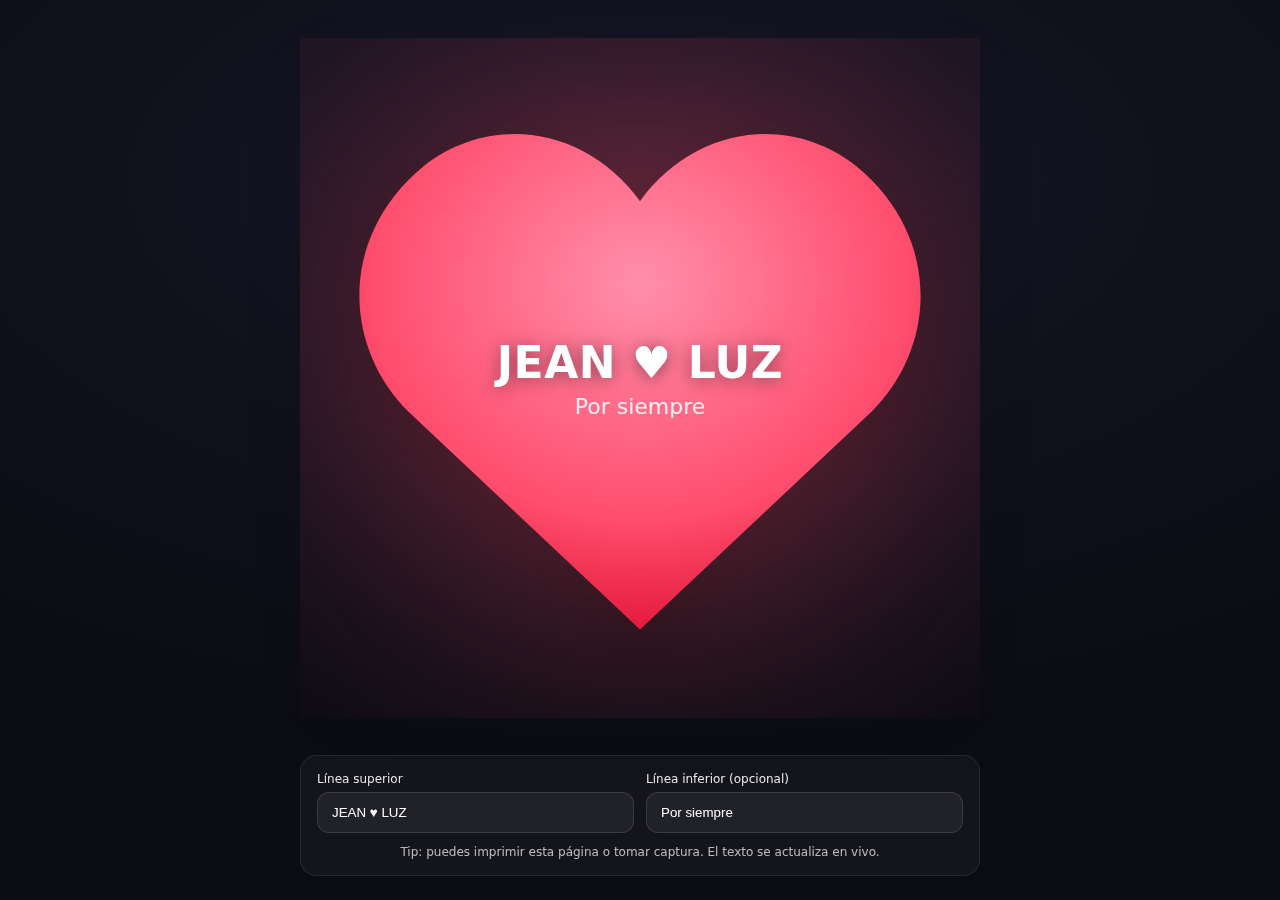
<file: TODO/Pruebas/index.html>
<!DOCTYPE html>
<html lang="es">
<head>
  <meta charset="UTF-8" />
  <meta name="viewport" content="width=device-width, initial-scale=1" />
  <title>Corazón animado con texto</title>
  <style>
    :root {
      --bg: #0b0b12;
      --accent: #ff4d6d;
      --accent-2: #ff8fab;
      --glow: rgba(255, 77, 109, 0.6);
      --text: #fff;
    }
    * { box-sizing: border-box; }
    html, body {
      height: 100%;
      margin: 0;
      font-family: system-ui, -apple-system, Segoe UI, Roboto, Ubuntu, Cantarell, Noto Sans, Arial, "Apple Color Emoji", "Segoe UI Emoji";
      background: radial-gradient(1200px 600px at 50% 20%, #161627, var(--bg));
      color: var(--text);
    }
    .wrap {
      min-height: 100dvh;
      display: grid;
      grid-template-rows: 1fr auto;
      place-items: center;
      gap: 24px;
      padding: 24px;
    }
    .card {
      width: min(680px, 92vw);
      aspect-ratio: 1/1;
      position: relative;
      display: grid;
      place-items: center;
      filter: drop-shadow(0 12px 32px rgba(0,0,0,.45));
    }

    /* SVG heart */
    .heart-svg {
      width: 100%;
      height: 100%;
      display: block;
    }
    .heart-shape {
      fill: url(#g);
      filter: drop-shadow(0 0 24px var(--glow));
      transform-origin: 50% 60%;
      animation: beat 1.2s ease-in-out infinite;
    }
    @keyframes beat {
      0%, 100% { transform: scale(1); }
      25% { transform: scale(1.04); }
      50% { transform: scale(1.08); }
      75% { transform: scale(1.04); }
    }

    /* Centered text over the heart */
    .center-text {
      position: absolute;
      inset: 0;
      display: grid;
      place-items: center;
      text-align: center;
      padding: 24px;
      pointer-events: none;
    }
    .center-text .line1 {
      font-weight: 700;
      font-size: clamp(24px, 5vw, 44px);
      letter-spacing: .5px;
      text-shadow: 0 2px 18px rgba(0,0,0,.45), 0 0 24px rgba(255, 141, 167, .25);
    }
    .center-text .line2 {
      margin-top: 6px;
      opacity: .9;
      font-weight: 500;
      font-size: clamp(14px, 3.2vw, 22px);
    }

    /* Controls */
    .controls {
      width: min(680px, 92vw);
      background: rgba(255,255,255,.04);
      border: 1px solid rgba(255,255,255,.08);
      backdrop-filter: blur(6px);
      padding: 16px;
      border-radius: 16px;
      display: grid;
      gap: 12px;
    }
    .row {
      display: grid;
      grid-template-columns: 1fr 1fr;
      gap: 12px;
    }
    .controls label { font-size: 12px; opacity: .9; margin-bottom: 6px; display: block; }
    .controls input {
      width: 100%;
      padding: 12px 14px;
      border-radius: 12px;
      border: 1px solid rgba(255,255,255,.12);
      background: rgba(255,255,255,.06);
      color: var(--text);
      outline: none;
    }
    .controls input::placeholder { color: rgba(255,255,255,.6); }

    .made-by { font-size: 12px; opacity: .7; text-align: center; }
    .made-by a { color: #fff; text-decoration: none; border-bottom: 1px dashed rgba(255,255,255,.35); }

    @media (max-width: 520px) {
      .row { grid-template-columns: 1fr; }
    }
  </style>
</head>
<body>
  <main class="wrap">
    <section class="card" aria-label="Corazón animado">
      <!-- SVG heart with gradient and soft glow -->
      <svg class="heart-svg" viewBox="0 0 100 90" role="img" aria-labelledby="title desc">
        <title id="title">Corazón animado</title>
        <desc id="desc">Un corazón con animación de latido.</desc>
        <defs>
          <radialGradient id="g" cx="50%" cy="30%" r="80%">
            <stop offset="0%" stop-color="var(--accent-2)"/>
            <stop offset="60%" stop-color="var(--accent)"/>
            <stop offset="100%" stop-color="#d90429"/>
          </radialGradient>
        </defs>
        <path class="heart-shape" d="M50 82 L16 50 C6 40 6 24 18 14 c10-8 24-6 32 5 c8-11 22-13 32-5 c12 10 12 26 2 36 Z"/>
      </svg>

      <!-- Centered text (two lines) -->
      <div class="center-text" aria-live="polite">
        <div>
          <div id="line1" class="line1">JEAN ♥ LUZ</div>
          <div id="line2" class="line2">Por siempre</div>
        </div>
      </div>
    </section>

    <!-- Controls to change the text dynamically -->
    <section class="controls" aria-label="Controles de texto">
      <div class="row">
        <div>
          <label for="inp1">Línea superior</label>
          <input id="inp1" type="text" placeholder="Escribe la línea principal" value="JEAN ♥ LUZ" />
        </div>
        <div>
          <label for="inp2">Línea inferior (opcional)</label>
          <input id="inp2" type="text" placeholder="Escribe la segunda línea" value="Por siempre" />
        </div>
      </div>
      <div class="made-by">Tip: puedes imprimir esta página o tomar captura. El texto se actualiza en vivo.</div>
    </section>
  </main>

  <script>
    // Referencias a los elementos
    const inp1 = document.getElementById('inp1');
    const inp2 = document.getElementById('inp2');
    const line1 = document.getElementById('line1');
    const line2 = document.getElementById('line2');

    // Función para actualizar el texto
    const update = () => {
      line1.textContent = inp1.value || '\u00A0'; // Espacio si está vacío
      line2.textContent = inp2.value;
      line2.style.display = inp2.value.trim() ? 'block' : 'none';
    };

    // Detecta cambios en los inputs
    inp1.addEventListener('input', update);
    inp2.addEventListener('input', update);
  </script>
</body>
</html>
</file>
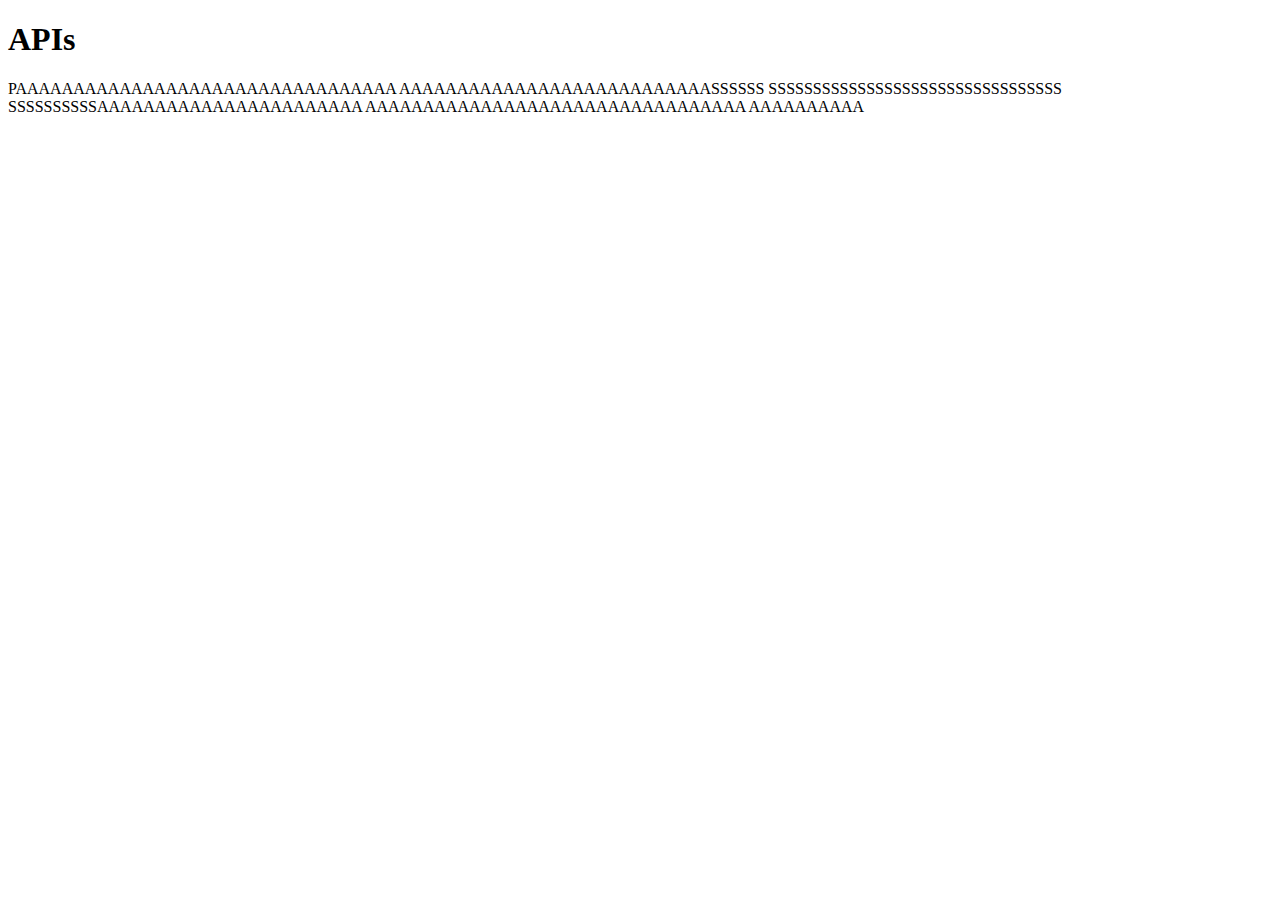
<file: CSS/APIs.html>
<!DOCTYPE html>
<html lang="en">
<head>
    <meta charset="UTF-8">
    <meta name="viewport" content="width=device-width, initial-scale=1.0">
    <title>APIs</title>
</head>
<body>
    <h1>APIs</h1>
    <p>PAAAAAAAAAAAAAAAAAAAAAAAAAAAAAAAAA
        AAAAAAAAAAAAAAAAAAAAAAAAAAASSSSSS
        SSSSSSSSSSSSSSSSSSSSSSSSSSSSSSSSS
        SSSSSSSSSSAAAAAAAAAAAAAAAAAAAAAAA
        AAAAAAAAAAAAAAAAAAAAAAAAAAAAAAAAA
        AAAAAAAAAA</p>

    <script src="APIs.js"></script>
</body>
</html>
</file>
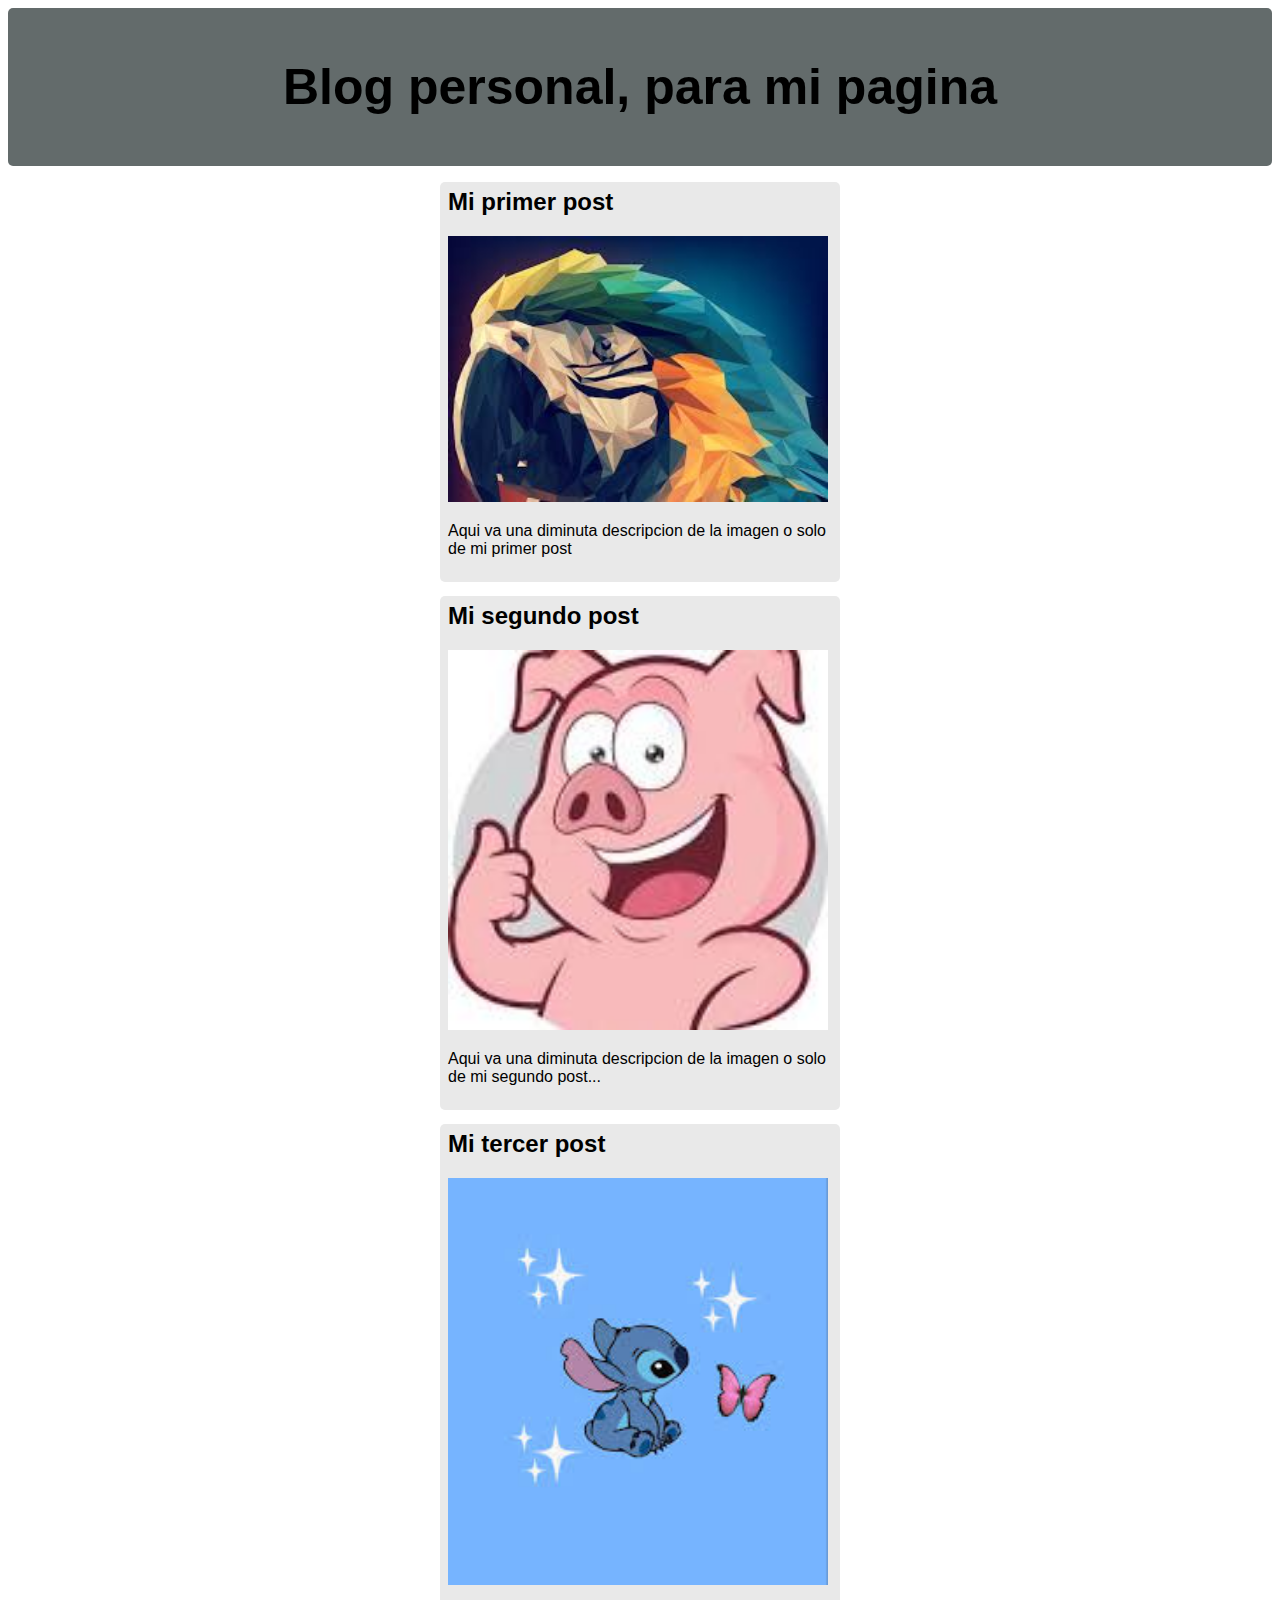
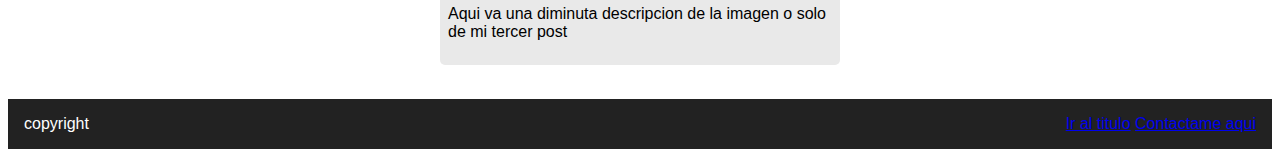
<file: CSS/blog.html>
<!DOCTYPE html>
<html lang="en">
<head>
    <title>Blog</title>
    <link rel="stylesheet" href="Blogers.css">
    <link rel="preconnect" href="https://fonts.googleapis.com">
    <link rel="preconnect" href="https://fonts.gstatic.com" crossorigin>
    <link href="https://fonts.googleapis.com/css2?family=Ancizar+Serif:ital,wght@0,300..900;1,300..900&display=swap" rel="stylesheet">
</head>

<body>

    <!-- mensaje -->
    <script>
        alert('Hola, soy Keen')
    </script>

    <!-- mi header -->
    <header>
        <h1 id="Titulo">Blog personal, para mi pagina</h1>
    </header>
    <!-- final de header -->

    <br>

    <!-- Mis secciones -->
    <section class="container">

        <article class="PrimerPost">
            <h2>Mi primer post</h2>
            <img src="descarga (1).jpg" width="380px">
            <p>Aqui va una diminuta descripcion de la imagen o solo de mi primer post</p>
        </article>

        <article class="SegundoPost">
            <h2>Mi segundo post</h2>
            <img src="descarga.jpg" width="380px">
            <p>Aqui va una diminuta descripcion de la imagen o solo de mi segundo post...</p>
        </article>

        <article class="TercerPost">
            <h2>Mi tercer post</h2>
            <img src="descarga (2).jpg" width="380px">
            <p>Aqui va una diminuta descripcion de la imagen o solo de mi tercer post</p>
        </article>

    </section>
    <!-- final de mis secciones -->
    <br>
    <!-- mi pie de pagina -->
        <footer class="piePAG">
            <section>
            <a href="#Titulo">Ir al titulo</a>
            <a href="mailto:keenj942@gmail.com">Contactame aqui</a>                
            </section>
            <p>copyright</p>
        </footer>
    <!-- final de pie de pagina -->

</body>
</html>
</file>
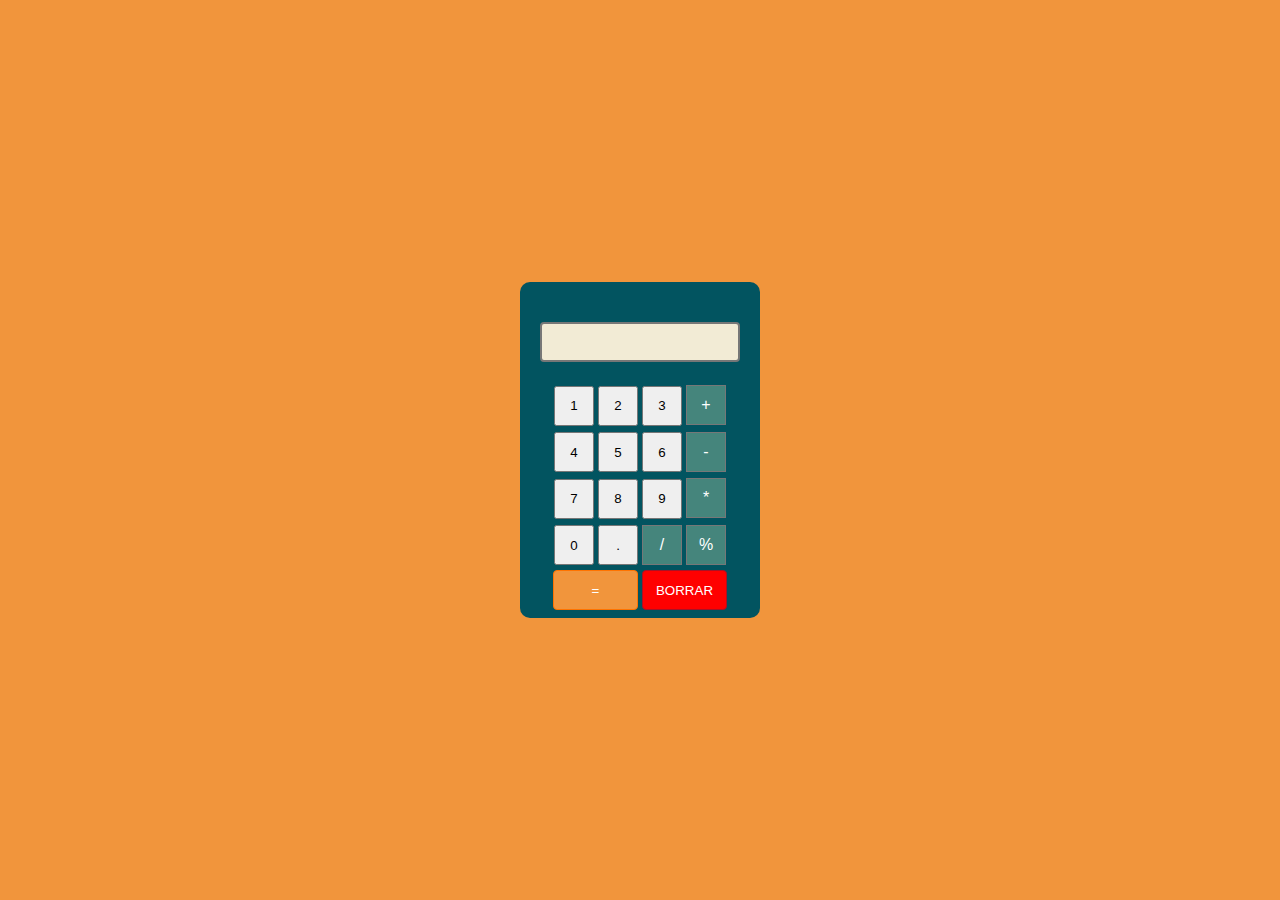
<file: CSS/Calculadora.html>
<!DOCTYPE html>
<html lang="en">
<head>
    <meta charset="UTF-8">
    <meta name="viewport" content="width=device-width, initial-scale=1.0">
    <link rel="stylesheet" href="Calculadora.css">
    <title>Calculadora</title>
</head>

<body>
    <div class="micalculadora">
        <form name="calculadora" id="calculadora">
            <input type="text" name="display" id="display">
                <div>
                    <input type="button" id="uno" value="1" onclick="valor(document.getElementById('uno').value)">
                    <input type="button" id="dos" value="2" onclick="valor(document.getElementById('dos').value)">
                    <input type="button" id="tres" value="3" onclick="valor(document.getElementById('tres').value)">
                    <input type="button" id="suma" value="+" onclick="valor(document.getElementById('suma').value)">
                </div>

                <div>
                    <input type="button" id="cuatro" value="4" onclick="valor(document.getElementById('cuatro').value)">
                    <input type="button" id="cinco" value="5" onclick="valor(document.getElementById('cinco').value)">
                    <input type="button" id="seis" value="6" onclick="valor(document.getElementById('seis').value)">
                    <input type="button" id="resta" value="-" onclick="valor(document.getElementById('resta').value)">
                </div>

                <div>
                    <input type="button" id="siete" value="7" onclick="valor(document.getElementById('siete').value)">
                    <input type="button" id="ocho" value="8" onclick="valor(document.getElementById('ocho').value)">
                    <input type="button" id="nueve" value="9" onclick="valor(document.getElementById('nueve').value)">
                    <input type="button" id="mult" value="*" onclick="valor(document.getElementById('mult').value)">
                </div>

                <div>
                    <input type="button" id="cero" value="0" onclick="valor(document.getElementById('cero').value)">
                    <input type="button" id="decimal" value="." onclick="valor(document.getElementById('decimal').value)">
                    <input type="button" id="div" value="/" onclick="valor(document.getElementById('div').value)">
                    <input type="button" id="porc" value="%" onclick="valor(document.getElementById('porc').value)">
                </div>

                <div class="resultado">
                    <input type="button" id="igual" value="=" onclick="cal_resultado()"></input>
                    <button type="button" id="borrar" value="" onclick="borrardisplay(document.getElementById('borrar').value)">BORRAR</button>

                </div>

        </form>
    </div>

    <Script src="Calculadora.js"></Script>
</body>
</html>
</file>
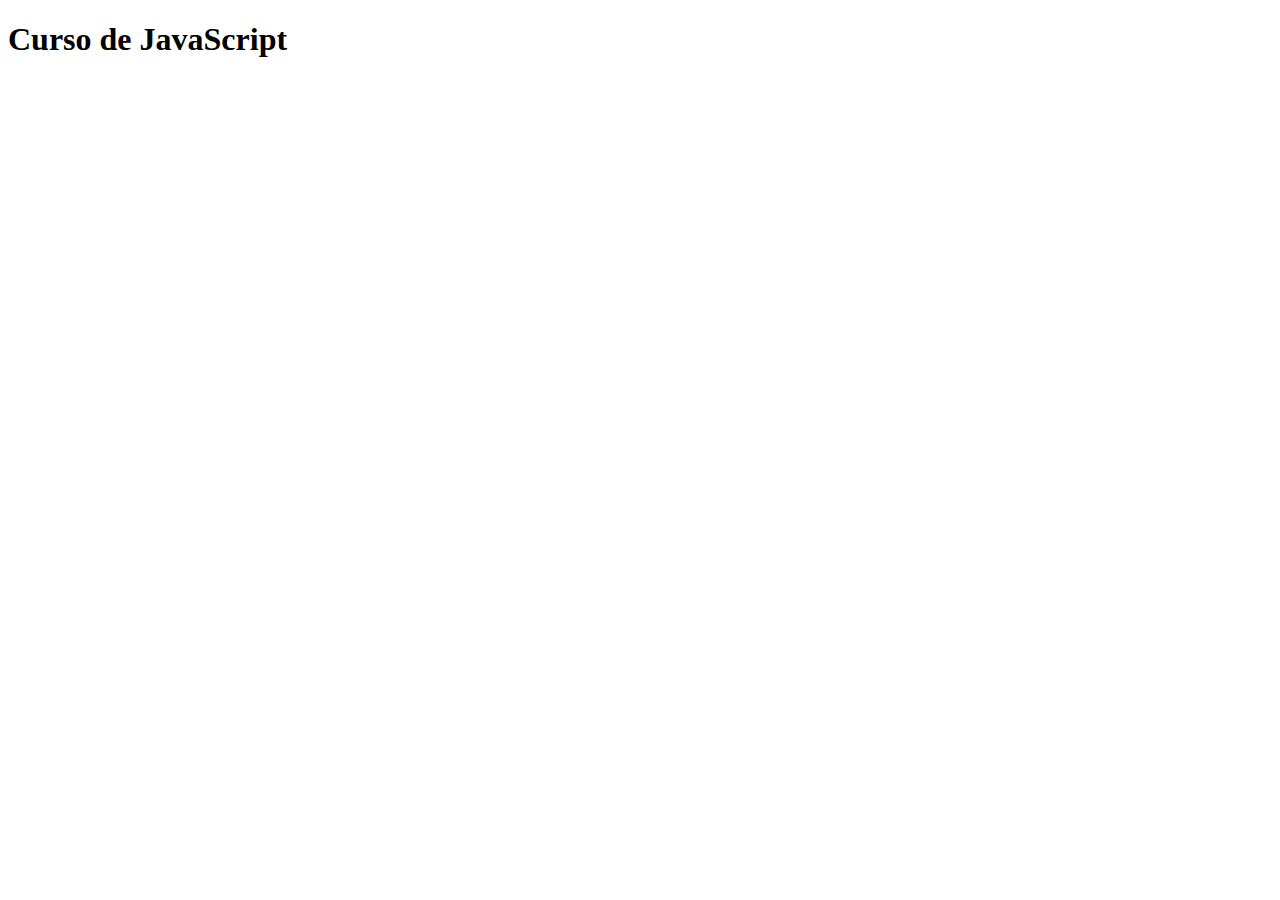
<file: CSS/Practica de Java.html>
<!DOCTYPE html>
<html lang="en">
<head>
    <meta charset="UTF-8">
    <meta name="viewport" content="width=device-width, initial-scale=1.0">
    <title>Document</title>
</head>
<body>

    <h1>Curso de JavaScript</h1>
    <!-- <h2>Area de un circulo</h2>
    <h3>Ingresa el valor del radio</h3>
    <input type="number" id="radio">
    <h3>Resultado</h3>
    <input type="button" onclick="area()" value="Area">
    <input type="text" id="resultado" disabled> -->

    <script src="Practica.js"></script>
</body>
</html>
</file>
<file: CSS/Blogers.css>
html {
        font-family: 'Roboto', sans-serif;
}

#Titulo {
    text-align: center;
    padding: 50px 0;
    margin: 0 auto;
    border-radius: 5px;
    background-color: rgb(99, 107, 107);
}

head, h1{
    font-size: 50px;
}

article {
    background-color: rgb(233, 233, 233);
    margin: 1rem 0;
    border-radius: 5px;
    padding: 0.5rem;
}

.container {
    width: 400px;
    margin: 0 auto;
}

article, h2 {
    margin-top: -2px;
}

section article:hover {
    box-shadow: 0 0.1rem 0.4rem rgb(0, 0, 0);
}

.piePAG {
    background-color: #222;
    padding: 1rem;
    color: #fff;
}

footer section {
    float: right;
}

footer p {
    margin: 0;
}

a:hover {
    color: rgb(202, 0, 0);
}
</file>
<file: CSS/Calculadora.css>
*{
    margin: 0;
    padding: 0;
    outline: none;
    box-sizing: border-box;
}
body{
    font-family: montserrat;
    display: flex;
    text-align: center;
    justify-content: center;
    align-items: center;
    min-height: 100vh;
    background: #f1953c;
}
body div.micalculadora{
    text-align: center;
    justify-content: center;
    align-items: center;
    width: 240px;
    margin: 0 auto;
    background: #025460;
    border-radius: 10px;
}
div input[type='button'], button{
    width: 40px;
    height: 40px;
    margin: 3px 0;
}
div input[ type = 'text']{
    height: 40px;
    width: 200px;
    background-color: #F2EBD5;
    color: black;
    padding: 12px 20px;
    margin-top: 40px;
    margin-bottom: 20px;
    box-sizing: border-box;
    border-radius: 4px;
    border: 2px solid #777;
}
div .resultado input, div.resultado button{
    height: 40px;
    width: 85px;
    margin-top: 2px;
    margin-bottom: 8px;
    border-radius: 4px;
}
div.resultado button{
    background-color: red;
    color: white;
    border: 1px solid #a91225;
}
div.resultado input{
    background-color: #f1953c;
    color: white;
    border: 1px solid #ff7300;
}

#suma, #resta, #mult, #div, #porc{
    background-color: #45857c;
    color: white;
    border: 1px solid #777;
    font-size: 16px;
    font-family: Verdana, Geneva, Tahoma, sans-serif;
}
</file>
